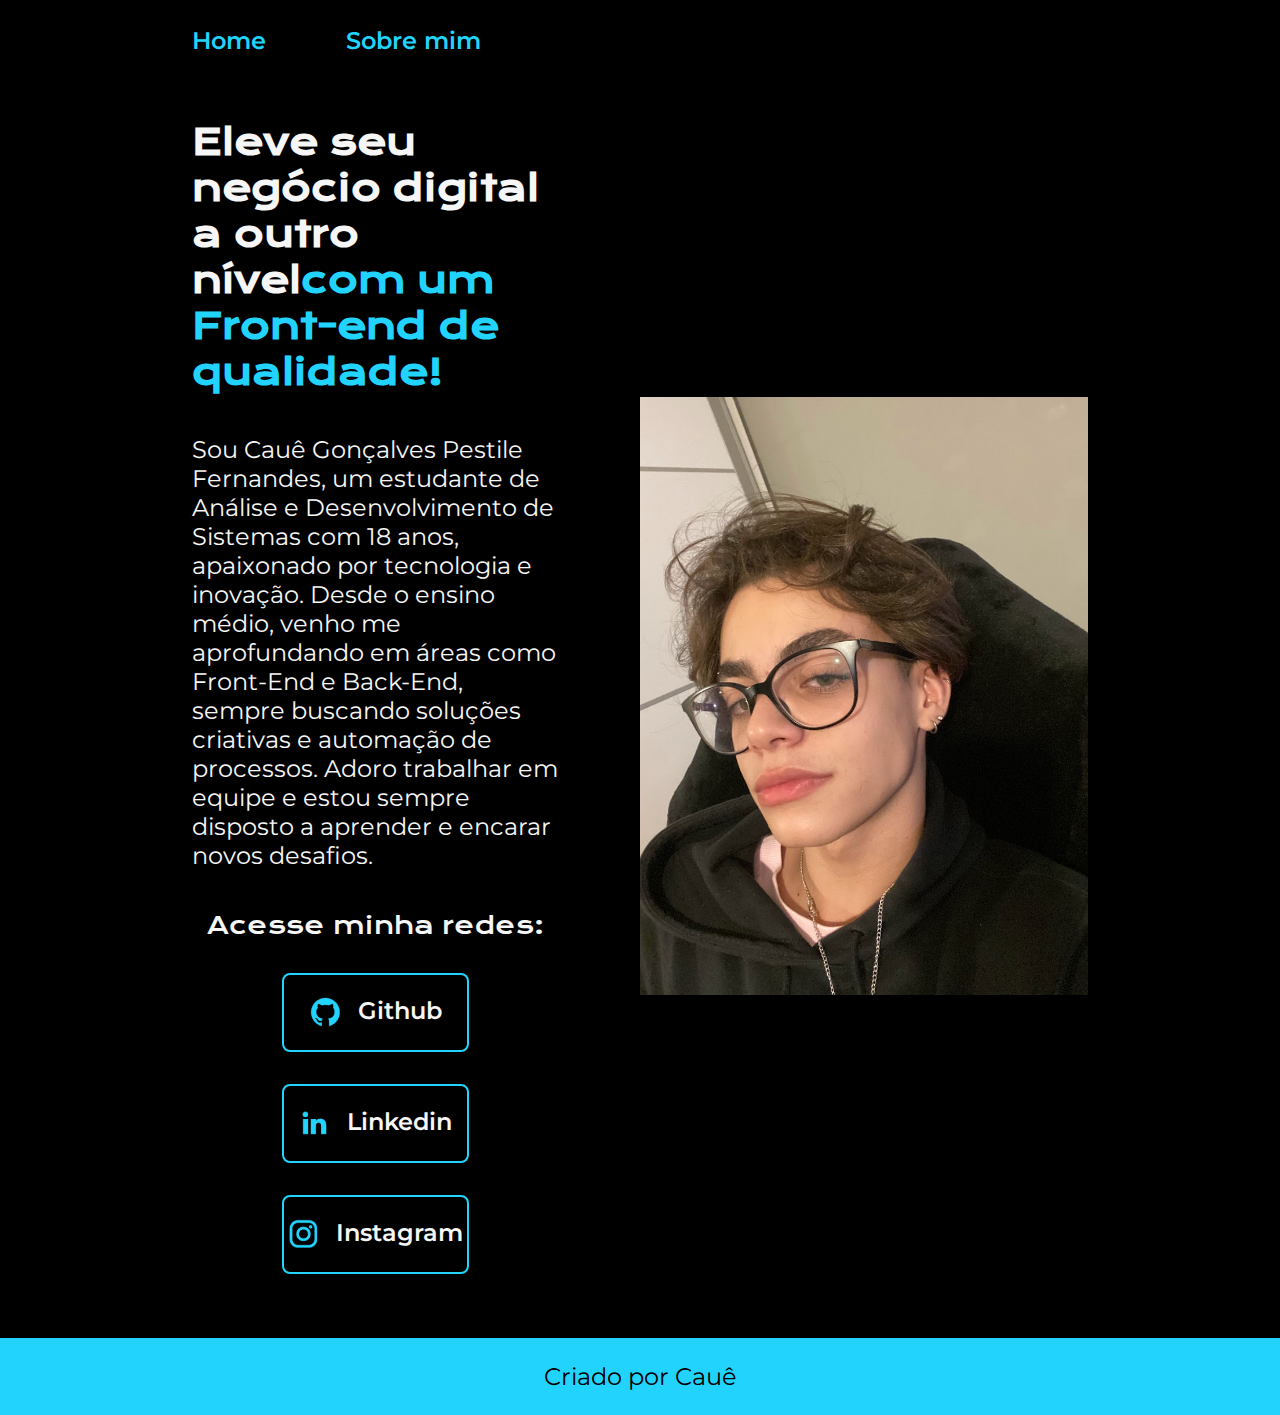
<file: Index.html>
<!DOCTYPE html>
<html lang="pt-br">

    <head>
        <meta charset="UTF-8">
        <meta http-equiv="X-UA-Compatible" content="IE=edge">
        <meta name="viewport" content="width=device-width, initial-scale=1.0">
        <title>Portifolio</title>
        <link rel="stylesheet" href="./styles/style.css">
    </head>

    <body>
        <header class="cabecalho">
            <nav class="cabecalho__menu">
                <a class="cabecalho__menu__link" href="Index.html">Home</a>
                <a class="cabecalho__menu__link" href="about.html">Sobre mim</a>
            </nav>
        </header>
        <main class="apresentacao">
            <section class="apresentacao__conteudo">
                <h1 class="apresentacao__conteudo__titulo">Eleve seu negócio digital a outro nível<strong class="titulo-destaque">com um Front-end de qualidade!
                    </strong>
                </h1>
                <p class="apresentacao__conteudo__texto">
                    Sou Cauê Gonçalves Pestile Fernandes, um estudante de Análise e Desenvolvimento de Sistemas com 18 anos, apaixonado por tecnologia e inovação. Desde o ensino médio, venho me aprofundando em áreas como Front-End e Back-End, sempre buscando soluções criativas e automação de processos. Adoro trabalhar em equipe e estou sempre disposto a aprender e encarar novos desafios.</p>
                <div class="apresentacao__links">
                    <h2 class="apresentacao__links__subtitulo">Acesse minha redes:</h2>
                    <a class="apresentacao__links__link" href="https://github.com/CaueGPF"><img src="./assets/github.png">Github</a>
                    <a class="apresentacao__links__link" href="https://www.linkedin.com/in/cauê-gonçalves-pestile-fernandes-894b37283/"><img src="./assets/linkedin.png">
                        Linkedin</a>
                    <a class="apresentacao__links__link" href="https://www.instagram.com/caue.gpfz/"><img src="./assets/instagram.png">
                        Instagram</a>
                </div>
            </section>
            <img class="apreseentacao__imagem" src="./assets/perfil.jpg" alt="Foto de Cauê Gonçalves programando">
        </main>
        <footer class="rodape">
            <p>Criado por Cauê</p>
        </footer>
    </body>

</html>
</file>
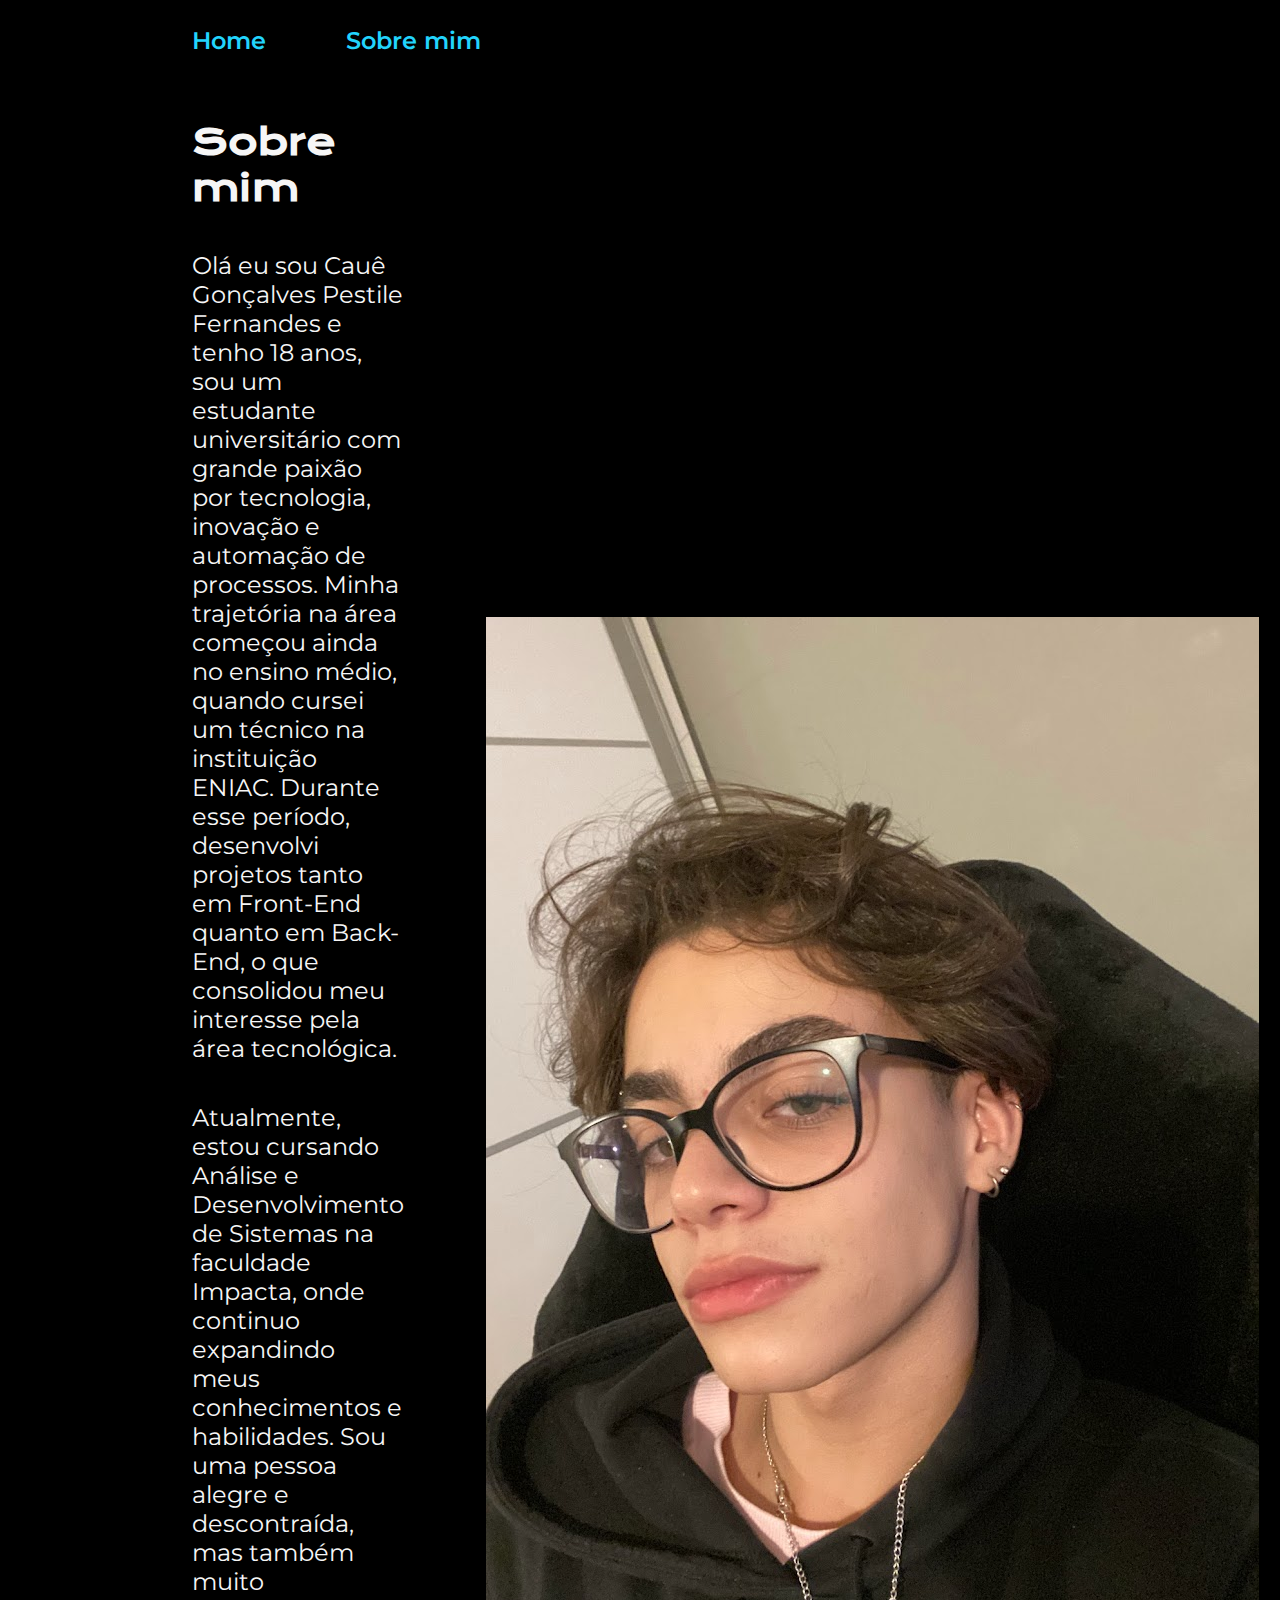
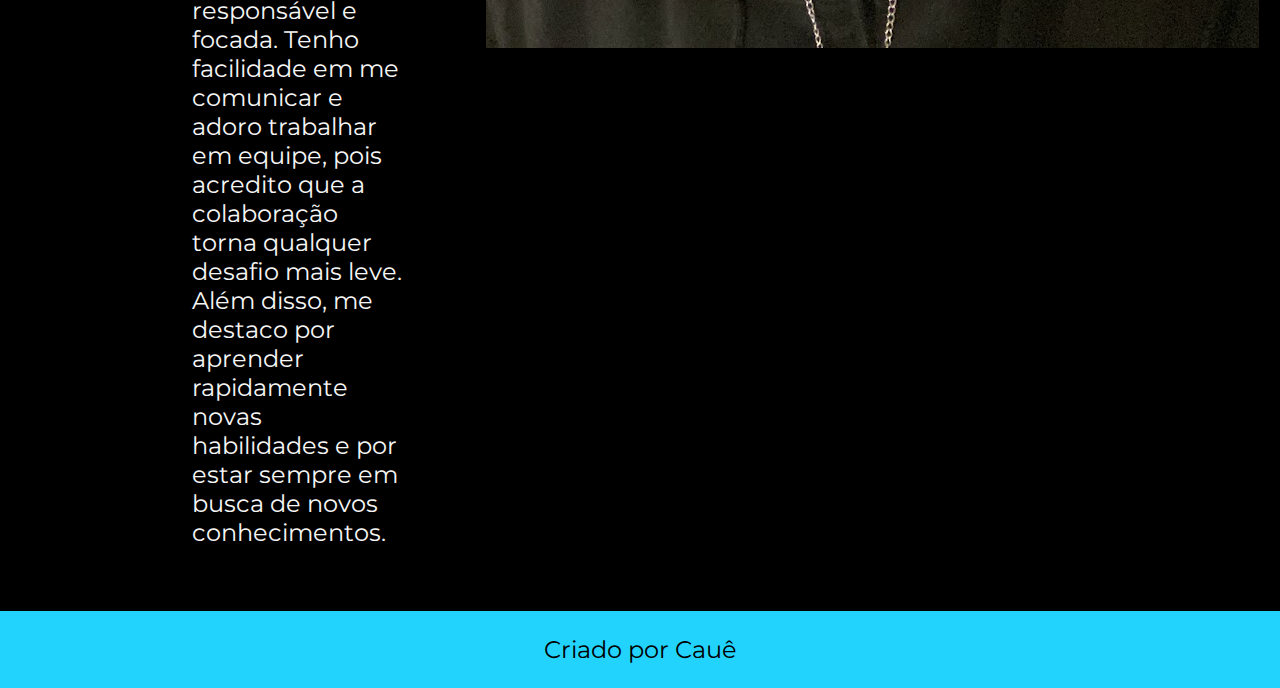
<file: about.html>
<!DOCTYPE html>
<html lang="pt-br">
    <head>
        <meta charset="UTF-8">
        <meta name="viewport" content="width=device-width, initial-scale=1.0">
        <title>Sobre mim</title>
        <link rel="stylesheet" href="styles/style.css">
    </head>
    <body>
        <header class="cabecalho">
            <nav class="cabecalho__menu">
                <a class="cabecalho__menu__link" href="Index.html">Home</a>
                <a class="cabecalho__menu__link" href="about.html">Sobre mim</a>
            </nav>
        </header>
        <main class="apresentacao">
            <section class="apresentacao__conteudo">
                <h1 class="apresentacao__conteudo__titulo">Sobre mim</h1>
                <p class="apresentacao__conteudo__texto">Olá eu sou Cauê Gonçalves Pestile Fernandes e tenho 18 anos, sou um estudante universitário com grande paixão por tecnologia, inovação e automação de processos. Minha trajetória na área começou ainda no ensino médio, quando cursei um técnico na instituição ENIAC. Durante esse período, desenvolvi projetos tanto em Front-End quanto em Back-End, o que consolidou meu interesse pela área tecnológica.</p>
                <p class="apresentacao__conteudo__texto">Atualmente, estou cursando Análise e Desenvolvimento de Sistemas na faculdade Impacta, onde continuo expandindo meus conhecimentos e habilidades. Sou uma pessoa alegre e descontraída, mas também muito responsável e focada. Tenho facilidade em me comunicar e adoro trabalhar em equipe, pois acredito que a colaboração torna qualquer desafio mais leve. Além disso, me destaco por aprender rapidamente novas habilidades e por estar sempre em busca de novos conhecimentos.</p>
            </section>
            <img src="./assets/perfil.jpg" alt="Foto de Cauê Gonçalves programando">
        </main>
        <footer class="rodape">
            <p>Criado por Cauê</p>
        </footer>
    </body>
</html>
</file>
<file: styles/style.css>
@import url('https://fonts.googleapis.com/css2?family=Krona+One&family=Montserrat:wght@400;600&display=swap');

:root {
    --cor-principial:#000000;
    --cor-secundaria: #f6f6f6;
    --cor-terciaria: #22D4FD;
    --cor-hover: #272727;

    --fonte-primaria: 'Krona One', sans-serif;
    --fonte-secundaria: 'Montserrat', sans-serif;
}

*{
    margin: 0;
    padding: 0;
}

body{
    /* height: 100vh; */
    box-sizing: border-box;
    background-color: var(--cor-principial);
    color: var(--cor-secundaria);
}

.cabecalho {
padding: 2% 0% 0% 15%;
}

.cabecalho__menu {
    display: flex;
    gap: 80px;
}

.cabecalho__menu__link {
    font-family: var(--fonte-secundaria);
    font-weight: 600;
    font-size: 1.5rem;
    color: var(--cor-terciaria);
    text-decoration: none;
}

.titulo-destaque{
    color: var(--cor-terciaria);
}

.apresentacao{
    margin: 5% 15%;
    display: flex;
    align-items: center;
    justify-content: space-between;
    gap: 82px;
}
.apresentacao__conteudo{
    width: 50%;
    display: flex;
    flex-direction: column;
    gap: 40px;
}

.apresentacao__conteudo__titulo{
    font-size: 2.25rem;
    font-family: var(--fonte-primaria);
}

.apresentacao__conteudo__texto{
    font-size: 1.5rem;
    font-family: var(--fonte-secundaria);
}

.apresentacao__links{
    display: flex;
    flex-direction: column;
    justify-content: space-between;
    align-items: center;
    gap: 32px;
}

.apresentacao__links__subtitulo{
    font-family: var(--fonte-primaria);
    font-weight: 400;
    font-size: 1.5rem;
}

.apresentacao__links__link{
    /* background-color: #22D4FD; */
    display: flex;
    justify-content: center;
    gap: 16px;
    border: 2px solid var(--cor-terciaria);
    width: 50%;
    text-align: center;
    border-radius: 8px;
    font-size: 1.5rem;
    font-weight: 600;
    padding: 21.5px 0;
    text-decoration: none;
    color: var(--cor-secundaria);
    font-family: var(--fonte-secundaria);
}

.apresentacao__links__link:hover {
    background-color: var(--cor-hover);
}

.apreseentacao__imagem {
    width: 50%;
}

.rodape {
    background-color: var(--cor-terciaria);
    color: var(--cor-principial);
    font-size: 1.5rem;
    display: flex;
    justify-content: center;
    padding: 24px;
    font-family: var(--fonte-secundaria);
    font-weight: 400;
}

@media (max-width: 1200px) {
    .cabecalho {
        padding: 10%;
    }

    .cabecalho__menu {
        justify-content: center;
    }
    
    .apresentacao {
        flex-direction: column-reverse;
        padding: 5%;
        margin: 0%;
    }

    .apresentacao__conteudo {
        width: auto;
    }
}
</file>
